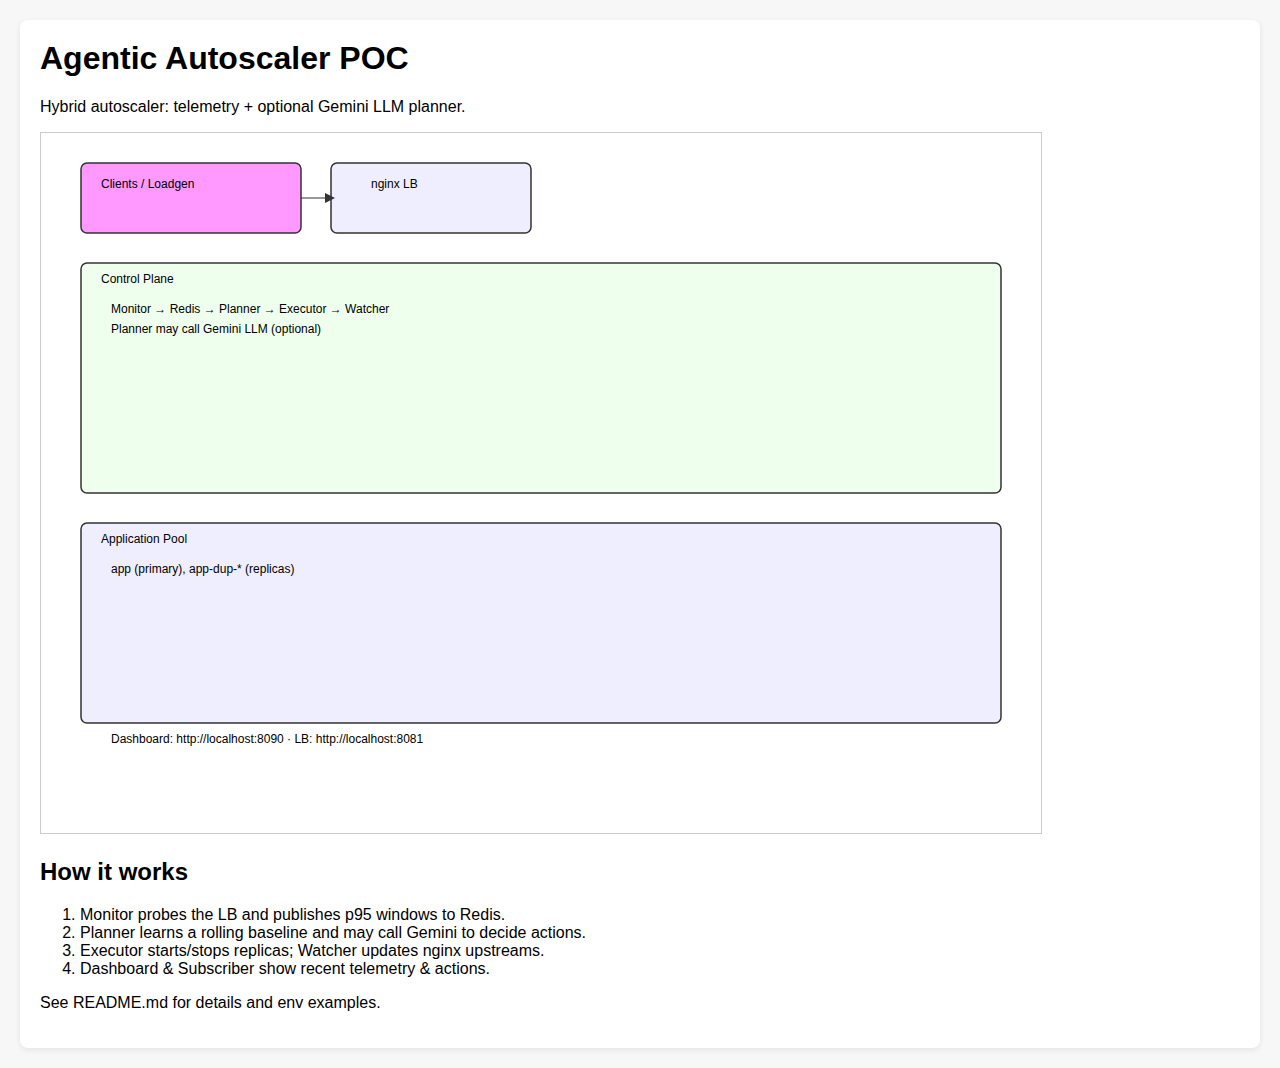
<file: site/index.html>
<!doctype html>
<html>
  <head>
    <meta charset="utf-8" />
    <title>Agentic Autoscaler POC</title>
    <meta name="viewport" content="width=device-width,initial-scale=1" />
    <link rel="stylesheet" href="style.css" />
  </head>
  <body>
    <div id="root"></div>
    <script src="app.js"></script>
  </body>
</html>
</file>
<file: site/style.css>
body { font-family: Arial, sans-serif; margin: 20px; background:#f7f7f7; }
.container { background: white; padding: 20px; border-radius:8px; box-shadow: 0 2px 6px rgba(0,0,0,0.08); }
h1 { margin-top: 0; }
</file>
